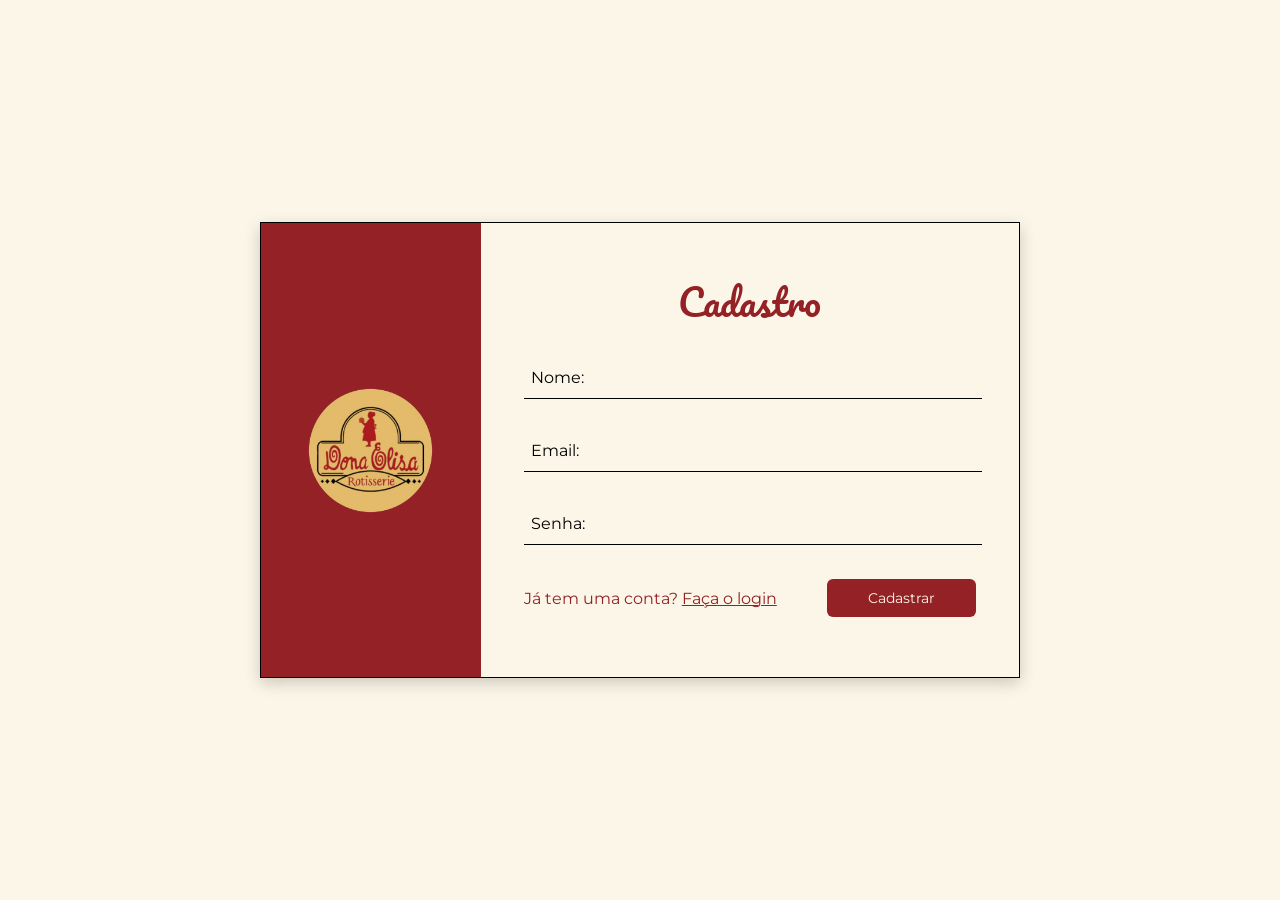
<file: Rotisseria/pages/cadastro.html>
<!DOCTYPE html>
<html lang="pt-br">
<head>
    <meta charset="UTF-8">
    <meta name="viewport" content="width=device-width, initial-scale=1.0">
    <title>Cadastro</title>
    <link rel="stylesheet" href="../css/pages/formulario.css">
    <link rel="stylesheet" href="../css/global/global.css">
    <link rel="stylesheet" href="../css/responsividade/formulario.css">
    <link rel="shortcut icon" href="../img/global/favicon.ico" type="image/x-icon">
</head>
<body>
    <div class="container">
        <div class="form-container">
            <div class="logo">
                <img src="../img/global/Dona_Elisa_logo.png" alt="Logo Dona Elisa">
            </div>

            <form class="form-section">
                <h1>Cadastro</h1>
                <div class="group">
                    <label for="nome">Nome:</label>
                    <input type="text" name="nome" id="nome" autocomplete="off">
                </div>
                <div class="group">
                    <label for="email">Email:</label>
                    <input type="email" name="email" autocomplete="new-email" id="email">
                </div>
                <div class="group">
                    <label for="senha">Senha:</label>
                    <input type="password" name="senha" autocomplete="new-password" id="senha">
                </div>
                <div class="actions">
                    <span>Já tem uma conta? <a href="login.html">Faça o login</a></span>
                    <button type="button" id="btn-cadastro">Cadastrar</button>
                </div>
            </form>
        </div>
    </div>

<script src="../js/jsApi.js"></script>
</body>
</html>
</file>
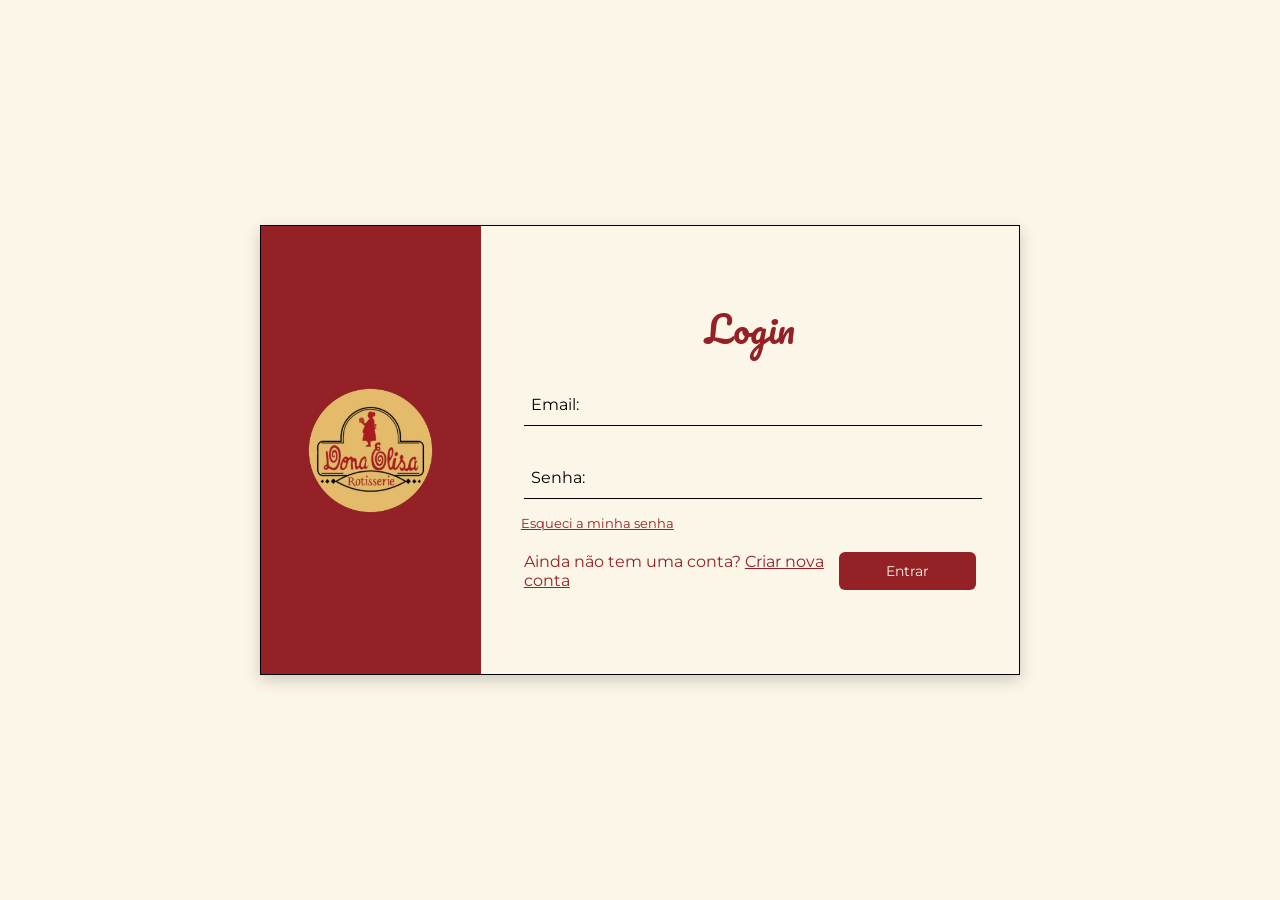
<file: Rotisseria/pages/definicao_nova_senha.html>
<!DOCTYPE html>
<html lang="pt-br">
<head>
    <meta charset="UTF-8">
    <meta name="viewport" content="width=device-width, initial-scale=1.0">
    <title>Redefinir senha</title>
    <link rel="stylesheet" href="../css/pages/formulario.css">
    <link rel="stylesheet" href="../css/global/global.css">
    <link rel="stylesheet" href="../css/responsividade/formulario.css">
    <link rel="shortcut icon" href="../img/global/favicon.ico" type="image/x-icon">
</head>
<body>
    <div class="container">
        <div class="form-container">
            <div class="logo">
                <img src="../img/global/Dona_Elisa_logo.png" alt="Logo Dona Elisa">
            </div>
        
            <form class="form-section">
                <h1>Defina uma nova senha</h1>
                <div class="group">
                    <label for="nova_senha">Nova senha:</label>
                    <input type="password" name="nova_senha" autocomplete="new-password" id="nova_senha">
                </div>
                <div class="group">
                    <label for="confirma_nova_senha">Confirma nova senha:</label>
                    <input type="password" name="confirma_nova_senha" autocomplete="new-password" id="confirma_nova_senha">
                </div>
                <div class="actions">
                    <button type="button" id="confirmar">Confirmar</button>
                    <button type="button" id="cancelar" onclick="window.location.href='login.html'">Cancelar</button>
                </div>
            </form>
        </div>
    </div>

<script src="../js/jsApi.js"></script>
</body>
</html>
</file>
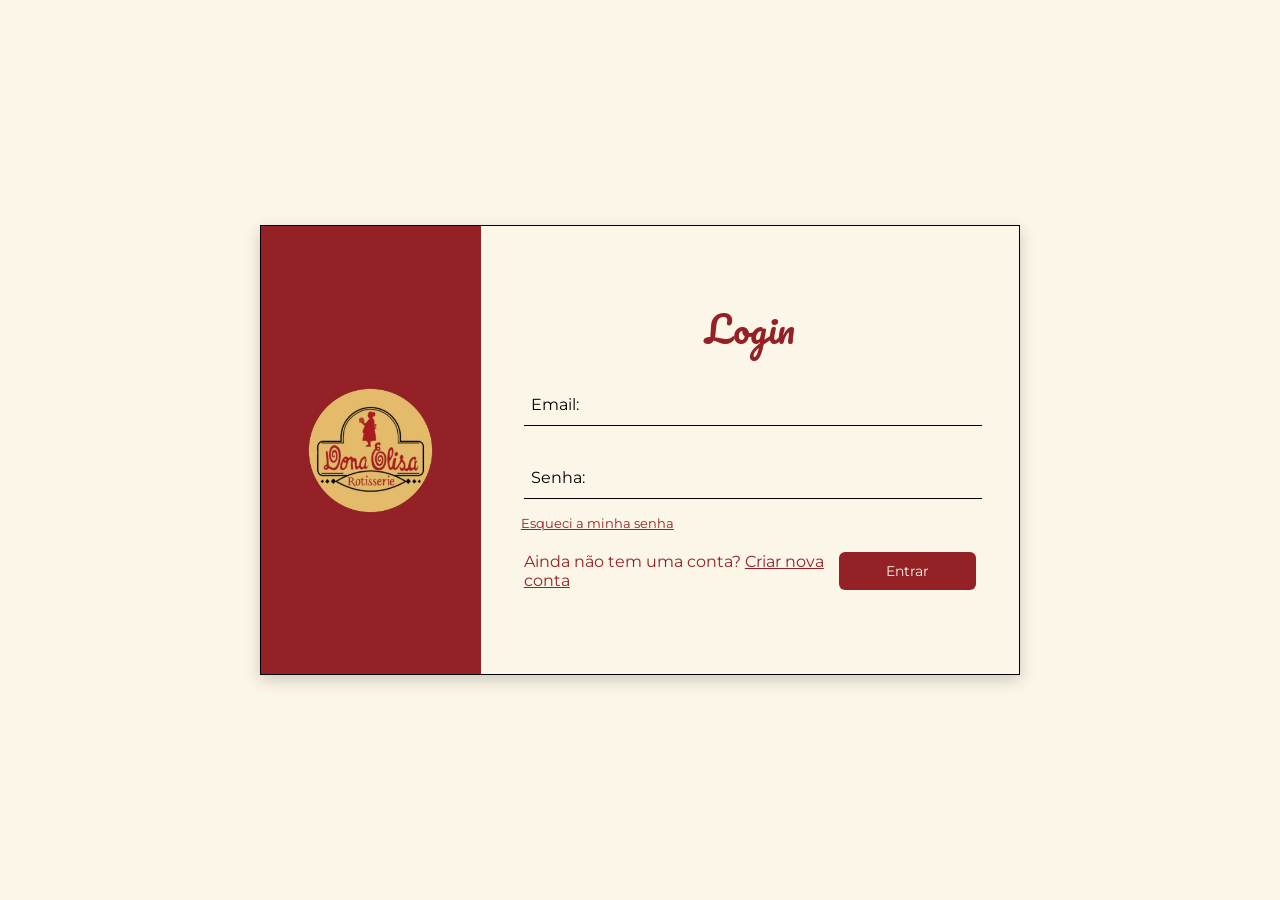
<file: Rotisseria/pages/login.html>
<!DOCTYPE html>
<html lang="pt-br">
<head>
    <meta charset="UTF-8">
    <meta name="viewport" content="width=device-width, initial-scale=1.0">
    <title>Login</title>
    <link rel="stylesheet" href="../css/pages/formulario.css">
    <link rel="stylesheet" href="../css/global/global.css">
    <link rel="stylesheet" href="../css/responsividade/formulario.css">
    <link rel="shortcut icon" href="../img/global/favicon.ico" type="image/x-icon">
</head>
<body>
    <div class="container">
        <div class="form-container">
            <div class="logo">
                <img src="../img/global/Dona_Elisa_logo.png" alt="Logo Dona Elisa">
            </div>

            <form class="form-section">
                <h1>Login</h1>
                <div class="group">
                    <label for="email">Email:</label>
                    <input type="email" name="email" autocomplete="new-email" id="email">
                </div>
                <div class="group">
                    <label for="senha">Senha:</label>
                    <input type="password" name="senha" autocomplete="new-password" id="senha">
                </div>
                <div class="forgot_pass">
                    <a href="redefinir_senha.html">Esqueci a minha senha</a>
                </div>
                <div class="actions">
                    <span>Ainda não tem uma conta? <a href="cadastro.html">Criar nova conta</a></span>
                    <button type="button" id="btn_entrar">Entrar</button>
                </div>
            </form>
        </div>

        <!-- SEU MODAL (mantido igual) -->
        <div id="janela-modal" class="modal" style="display:none;">
            <div class="modal-content">
                <a href="#" id="fecha-modal">X</a>
                <div class="modal-text">
                    <img src="../img/icon/icone_cadeado.png" alt="Icone cadeado">  
                    <h4>Senha incorreta</h4>
                    <p>Tenta novamente</p>
                </div>
            </div>
        </div>
    </div>

<script src="../js/jsApi.js"></script>
</body>
</html>
</file>
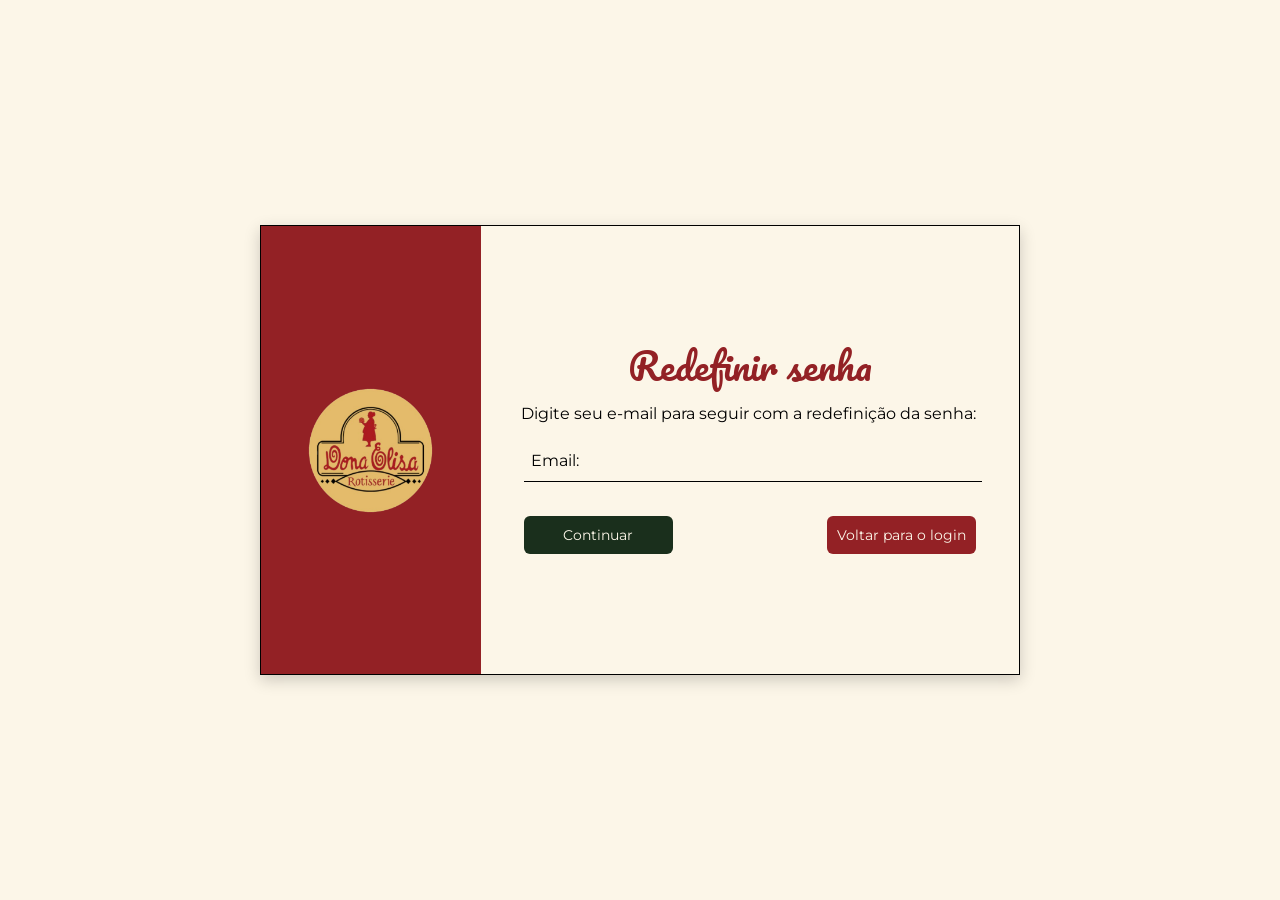
<file: Rotisseria/pages/redefinir_senha.html>
<!DOCTYPE html>
<html lang="pt-br">
<head>
    <meta charset="UTF-8">
    <meta name="viewport" content="width=device-width, initial-scale=1.0">
    <title>Redefinir senha</title>
    <link rel="stylesheet" href="../css/pages/formulario.css">
    <link rel="stylesheet" href="../css/global/global.css">
    <link rel="stylesheet" href="../css/responsividade/formulario.css">
    <link rel="shortcut icon" href="../img/global/favicon.ico" type="image/x-icon">
</head>
<body>
    <div class="container">
        <div class="form-container">
            <div class="logo">
                <img src="../img/global/Dona_Elisa_logo.png" alt="Logo Dona Elisa">
            </div>

            <form class="form-section">
                <h1>Redefinir senha</h1>
                <p>Digite seu e-mail para seguir com a redefinição da senha:</p>
                <div class="group">
                    <label for="email">Email:</label>
                    <input type="email" name="email" id="email">
                </div>
                <div class="actions">
                    <button type="button" id="continuar">Continuar</button>
                    <button type="button" id="voltar" onclick="window.location.href='login.html'">Voltar para o login</button>
                </div>
            </form>
        </div>
    </div>

<script src="../js/jsApi.js"></script>
</body>
</html>
</file>
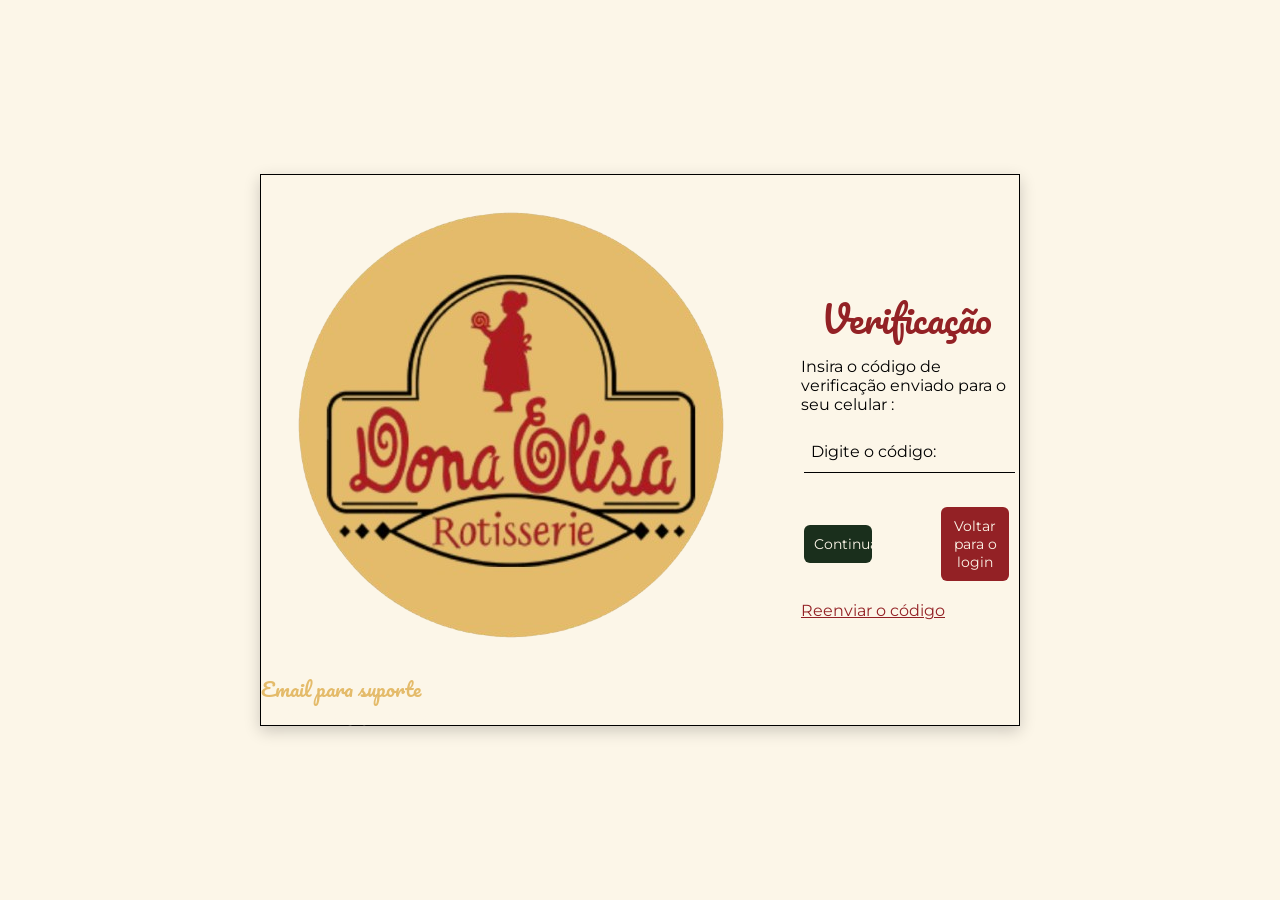
<file: Rotisseria/trash/verificacao_codigo.html>
<!DOCTYPE html>
<html lang="pt-br">
<head>
    <meta charset="UTF-8">
    <meta name="viewport" content="width=device-width, initial-scale=1.0">
    <title>Verificação</title>
    <!--=============== IMPORTAÇÕES ===============-->
    <link rel="stylesheet" href="../css/pages/formulario.css">
    <link rel="stylesheet" href="../css/global/global.css">
    <link rel="stylesheet" href="../css/responsividade/formulario.css">
    <link rel="shortcut icon" href="../img/global/favicon.ico" type="image/x-icon">
    <!--=============== IMPORTAÇÕES ===============-->
</head>
<body>
    <div class="container">
        <div class="form-container">
                 <div class="suporte-card">
                <img src="../img/global/Dona_Elisa_logo.png" alt="Logo Dona Elisa">

                <div class="suporte-info">
                    <h3>Email para suporte</h3>
                    <p>elisistema@gmail.com</p>
                </div><!-- suporte info -->
            </div><!--img card -->

            <form class="form-section">
                <h1>Verificação</h1>
                <p>Insira o código de verificação enviado para o seu celular :</p>
                <div class="group">
                    <label for="verificacao">Digite o código:</label>
                    <input type="text" name="codigo" id="codigo">
                </div><!-- group-->
                <div class="actions">
                    <button type="button" id="continuar">Continuar</button>
                    <button type="button" id="voltar">Voltar para o login</button>
                </div><!-- actions -->
                <div class="reenviar_codigo">
                    <a href="#" id="reenviar-codigo">Reenviar o código</a>
                </div>
            </form><!-- form section-->
        </div><!-- form container -->
    </div><!-- container -->
    
</body>
</html>
</file>
<file: Rotisseria/css/pages/formulario.css>
@import url(../global/variable.css);
body {
    display: flex;
    justify-content: center; 
    align-items: center;    
    height: 100vh;          
    overflow: hidden; 
}
h1 {
    font-family: var(--Pacifico);
    color: var(--vermelho-vinho);
    font-weight: 400;
    font-size: 37px;
    text-align: center;
    line-height: 100%;
    margin: 20px;
}
h3 {
    font-family: var(--Pacifico);
    color: var(--mostarda);
    font-weight: 400;
    font-size: 20px;
    line-height: 100%;
    margin-bottom: 10px;
}

/*=============== SUPORTE CARD =============== */
.logo {
    background-color: var(--vermelho-vinho);
    width: 29%;
    display: flex;
    flex-direction: column;
    justify-content: space-evenly;
    align-items: center;
    padding: 20px;
    color: var(--baunilha);
    text-align: center;
}
.logo img {
    width: 145px;
    height: 145px;
}
.suporte-info p {
    font-family: var(--Montserrat);
    color: var(--baunilha);
    font-weight: 400;
    font-size: 16px;
    line-height: 100%;
    text-decoration: underline;
    text-decoration-thickness: 0%;
}

/*=============== FORMULÁRIO =============== */
.form-container {
    display: flex;
    background-color: var(--baunilha);
    border: 1px solid var(--preto);
    box-shadow: 0px 5px 15px var(--form-shadow);
    min-height: 450px;
}
.form-section {
    /* width: 65%;
    padding: 40px; */
    width: 71%;
    padding: 40px;
    display: flex;
    flex-direction: column;
    justify-content: center;
}
.group {
    position: relative;
}
.group label {
    position: absolute;
    bottom: 26px;
    left: 10px;
}
.group:focus-within label {
    color: var(--vermelho-vinho);
    font-weight: 500;
}
input {
    background: transparent;
    border: none;
    border-bottom: 1px solid var(--preto);
    /* padding: 11px; */
    padding: 12px 12px 12px 70px;
    width: 100%;
    margin: 14px 3px;
    outline: none;
    font-size: 17px;
}
input:focus {
    border-bottom: 2px solid var(--vermelho-vinho);
}
input#codigo {
    padding: 12px 12px 12px 144px;
}
input#nova_senha {
    padding: 12px 12px 12px 114px;
}
input#confirma_nova_senha {
    padding: 12px 12px 12px 190px;
}
.actions {
    display: flex;
    justify-content: space-between;
    align-items: center;
    margin: 20px 3px;
}
.actions span, a {
    color: var(--vermelho-vinho);
    text-decoration-thickness: 0%;
}
.actions button {
    padding: 10px;
    width: 33%;
    background-color: var(--vermelho-vinho);
    color: var(--baunilha);
    border: none;
    border-radius: 6px;
    cursor: pointer;
    font-size: 14px;
}
.actions a:hover,
.forgot_pass a:hover {
    color: var(--vermelho-tomate-hover);
    font-weight: 400;
}
.actions button:hover {
    background-color: var(--vermelho-tomate-hover);
}
.forgot_pass a {
    font-size: 13px;
}
#continuar, #confirmar {
    background-color: var(--verde-musgo);
}
#continuar:hover, #confirmar:hover {
    background-color: var(--verde-musgo-hover);
}
/* .reenviar_codigo {
    text-align: center;
}
.reenviar_codigo a {
    font-weight: 400;
    font-size: 16px;
    color: var(--preto);
    text-decoration: underline;
    text-decoration-thickness: 0%;
}
.reenviar_codigo a:hover {
    color: var(--cinza-hover);
} */

/*=============== MODAL SENHA INCORRETA =============== */
.modal {
    display: none;
    position: fixed;
    top: 0;
    left: 0;
    /* width: 100%; */
    width: 115%;
    height: 100%;
    z-index: 1000;
    justify-content: center;
    align-items: center;
}
.modal-content {
    width: 250px;
    padding: 15px;
    border-radius: 8px;
    position: relative;
    background-color: var(--vermelho-vinho);
    box-shadow: 0px 4px 15px var(--modal-shadow);
    text-align: center;
    color: var(--baunilha);
}
#fecha-modal {
    position: absolute;
    top: 10px;
    right: 15px;
    color: var(--baunilha);
    text-decoration: none;
    font-size: 18px;
}
.modal-content img {
    width: 88px;
    height: auto;
    margin-bottom: 10px;
}
.modal-content h4 {
    font-size: 18px;
    font-weight: 400;
    margin-bottom: 5px;
}
.modal-content p {
    font-size: 13px;
    opacity: 0.9;
}
</file>
<file: Rotisseria/css/global/global.css>
/*=============== IMPORTAÇÕES =============== */
@import url(../global/variable.css);
/* Pacifico */
@import url('https://fonts.googleapis.com/css2?family=Pacifico&display=swap');
/* Montserrat */
@import url('https://fonts.googleapis.com/css2?family=Montserrat:ital,wght@0,100..900;1,100..900&display=swap');
/*=============== IMPORTAÇÕES =============== */
* {
    margin: 0;
    padding: 0;
    box-sizing: border-box;
    font-family: var(--Montserrat);
}
body {
    background-color: var(--baunilha);    
}
.container {
    width: 100%;
    max-width: 800px;
    padding: 20px;
}
</file>
<file: Rotisseria/css/responsividade/formulario.css>
@import url(../global/variable.css);

@media only screen and (max-width: 710px) {
    .form-container {
        display: flex;
        flex-direction: column;
    }
    .suporte-card,
    .form-section {
        width: 100%;
    }
    .modal {
        width: 100%;
    }
}
</file>
